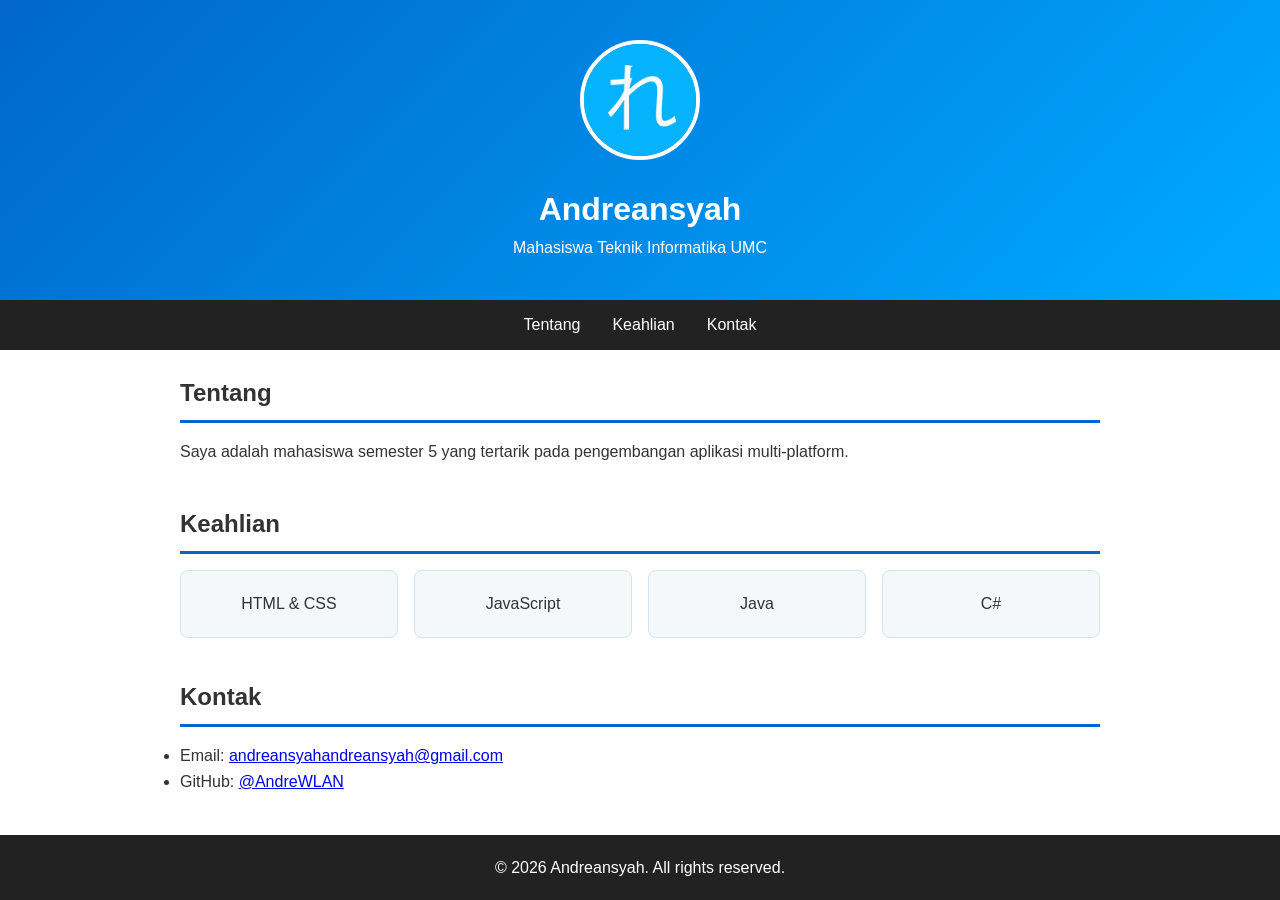
<file: lpk-2a/index.html>
<!DOCTYPE html>
<html lang="id">
<head>
    <meta charset="UTF-8">
    <meta name="viewport" content="width=device-width, initial-scale=1.0">
    <title>Profil - Andreansyah</title>
    <link rel="stylesheet" href="style.css">
</head>
<body>
    <header>
    <img src="assets/foto.jpg" alt="Foto Profil" class="foto">
    <h1>Andreansyah</h1>
    <p>Mahasiswa Teknik Informatika UMC</p>
    </header>

<nav>
    <a href="#tentang">Tentang</a>
    <a href="#keahlian">Keahlian</a>
    <a href="#kontak">Kontak</a>
</nav>

<main>
    <section id="tentang">
        <h2>Tentang</h2>
        <p>Saya adalah mahasiswa semester 5 yang tertarik pada pengembangan
        aplikasi multi-platform.</p>
    </section>

    <section id="keahlian">
    <h2>Keahlian</h2>
    <div class="cards">
        <div class="card">HTML & CSS</div>
        <div class="card">JavaScript</div>
        <div class="card">Java</div>
        <div class="card">C#</div>
    </div>
    </section>

    <section id="kontak">
        <h2>Kontak</h2>
        <ul>
            <li>Email: <a
            href="mailto:andreansyahandreansyah@gmail.com">andreansyahandreansyah@gmail.com</a></li>
            <li>GitHub: <a
            href="https://github.com/Andrean-syah/pbp-240511177">@AndreWLAN</a></li>
        </ul>
    </section>
</main>

    <footer>
        <p>&copy; 2026 Andreansyah. All rights reserved.</p>
    </footer>
</body>

</html>
</file>
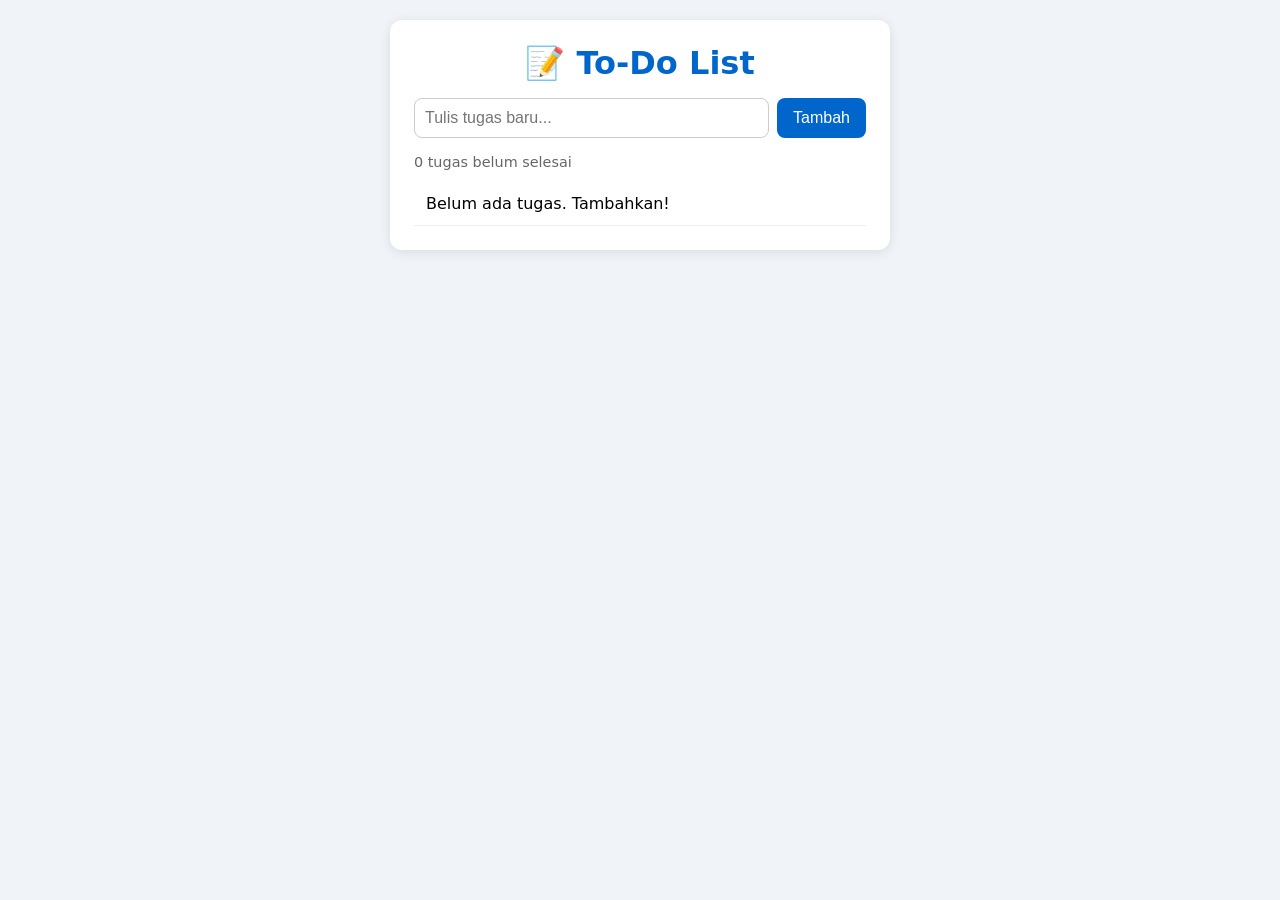
<file: lpk-3a/index.html>
<!DOCTYPE html>
<html lang="id">
<head>
    <meta charset="UTF-8">
    <meta name="viewport" content="width=device-width, initial-scale=1.0">
    <title>To-Do List</title>
    <link rel="stylesheet" href="style.css">
</head>
<body>
    <main class="app">
        <h1>📝 To-Do List</h1>

        <form id="form-todo">
            <input
                type="text"
                id="input-todo"
                placeholder="Tulis tugas baru..."
                autocomplete="off"
                required
            >
            <button type="submit">Tambah</button>
        </form>

        <p id="stats">0 tugas belum selesai</p>
        <ul id="list-todo"></ul>
    </main>

    <script src="app.js"></script>
</body>
</html>
</file>
<file: lpk-2a/style.css>
* { margin: 0; padding: 0; box-sizing: border-box; }
body {
font-family: 'Segoe UI', Arial, sans-serif;
color: #333;line-height: 1.6;
}
header {
background: linear-gradient(135deg, #0066cc, #00aaff);
color: white;
padding: 40px 20px;
text-align: center;
}
.foto {
width: 120px;
height: 120px;
border-radius: 50%;
border: 4px solid white;
object-fit: cover;
margin-bottom: 16px;
}
nav {
background: #222;
display: flex;
justify-content: center;
gap: 32px;
padding: 12px;
}
nav a {
color: white;
text-decoration: none;
font-weight: 500;
}
nav a:hover { color: #00aaff; }
main { max-width: 960px; margin: 24px auto; padding: 0 20px; }
section { margin-bottom: 40px; }
h2 {
border-bottom: 3px solid #0066cc;
padding-bottom: 8px;
margin-bottom: 16px;
}
.cards {display: grid;
grid-template-columns: repeat(auto-fit, minmax(180px, 1fr));
gap: 16px;
}
.card {
background: #f4f8fb;
padding: 20px;
border-radius: 8px;
text-align: center;
border: 1px solid #d0e4f5;
transition: transform 0.2s;
}
.card:hover {
transform: translateY(-4px);
box-shadow: 0 4px 12px rgba(0,0,0,0.1);
}
footer {
background: #222;
color: white;
text-align: center;
padding: 20px;
margin-top: 40px;
}
</file>
<file: lpk-3a/style.css>
* {
    margin: 0;
    padding: 0;
    box-sizing: border-box;
}

body {
    min-height: 100vh;
    padding: 20px;
    background: #f0f4f8;
    font-family: system-ui, sans-serif;
}

.app {
    max-width: 500px;
    margin: 0 auto;
    padding: 24px;
    background: white;
    border-radius: 12px;
    box-shadow: 0 2px 12px rgba(0, 0, 0, 0.1);
}

h1 {
    margin-bottom: 16px;
    color: #0066cc;
    text-align: center;
}

form {
    display: flex;
    gap: 8px;
    margin-bottom: 16px;
}

input[type="text"] {
    flex: 1;
    min-width: 0;
    padding: 10px;
    border: 1px solid #ccc;
    border-radius: 8px;
    font-size: 1rem;
}

button {
    padding: 10px 16px;
    border: none;
    border-radius: 8px;
    background: #0066cc;
    color: white;
    cursor: pointer;
    font-size: 1rem;
}

button:hover {
    background: #004a99;
}

#stats {
    margin-bottom: 12px;
    color: #666;
    font-size: 0.9rem;
}

ul {
    list-style: none;
}

li {
    display: flex;
    align-items: center;
    gap: 12px;
    padding: 12px;
    border-bottom: 1px solid #eee;
}

li.selesai span.teks {
    color: #999;
    text-decoration: line-through;
}

li span.teks {
    flex: 1;
    overflow-wrap: anywhere;
}

li .hapus {
    padding: 6px 12px;
    background: #e74c3c;
    font-size: 0.85rem;
}

li .hapus:hover {
    background: #c0392b;
}

@media (max-width: 480px) {
    body {
        padding: 12px;
    }

    .app {
        padding: 16px;
    }

    form {
        align-items: stretch;
        flex-direction: column;
    }
}
</file>
